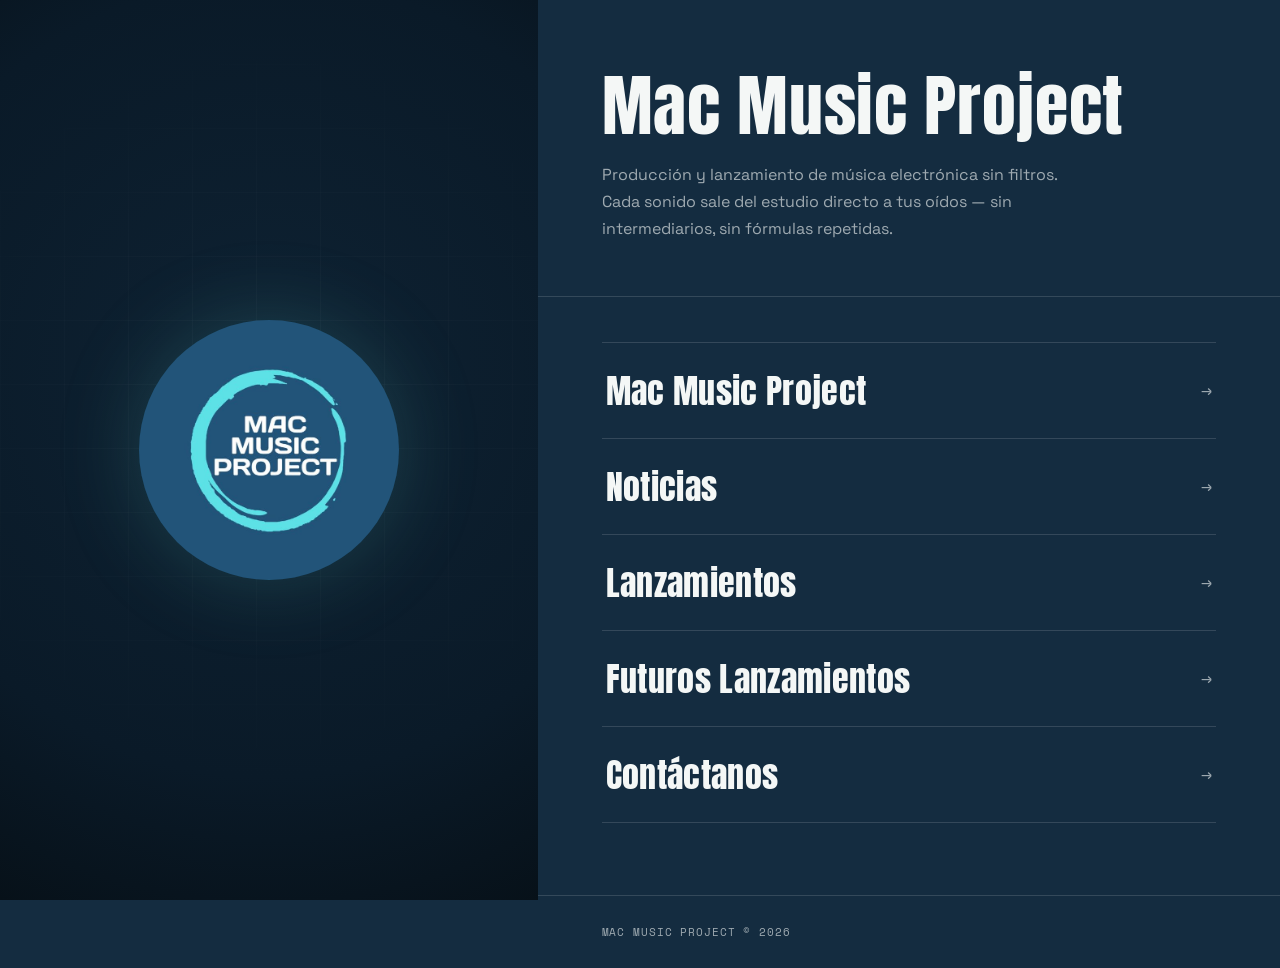
<file: index.html>
<!DOCTYPE html>
<html lang="es">
<head>
<meta charset="UTF-8">
<meta name="viewport" content="width=device-width, initial-scale=1">
<title>MAC Music Project</title>
<meta name="description" content="Mac Music Project — producción, lanzamientos y noticias del proyecto.">
<link rel="icon" href="assets/logo.jpg">
<link rel="preconnect" href="https://fonts.googleapis.com">
<link href="https://fonts.googleapis.com/css2?family=Anton&family=Space+Grotesk:wght@400;500&family=Space+Mono:wght@400;700&display=swap" rel="stylesheet">
<link rel="stylesheet" href="style.css">
</head>
<body data-page="home">

<div class="layout">

  <!-- STATIC BRAND HALF -->
  <aside class="brand-panel" aria-label="Mac Music Project">
    <div class="brand-mark">
      
      <img src="assets/logo.jpg" alt="MAC Music Project logo">
      <!--<<p class="brand-caption">Est. Proyecto Musical &middot; <a href="mailto:mac@macmusicproject.com">mac@macmusicproject.com</a></p> -->
    </div>
  </aside>

  <!-- CONTENT HALF -->
  <main class="content-panel">

    <section class="hero">
      <h1>Mac Music&nbsp;Project</h1>
      <p>Producción y lanzamiento de música electrónica sin filtros. Cada sonido sale del estudio directo a tus oídos — sin intermediarios, sin fórmulas repetidas.</p>
    </section>

    <nav class="tracklist" aria-label="Secciones del sitio">

      <a class="nav-btn" href="index.html">
        <span class="nav-btn-label">Mac Music Project</span>
        <span class="nav-btn-desc">Inicio</span>
        <span class="nav-btn-arrow">→</span>
      </a>

      <a class="nav-btn" href="noticias.html">
        <span class="nav-btn-label">Noticias</span>
        <span class="nav-btn-desc">Lo último del proyecto</span>
        <span class="nav-btn-arrow">→</span>
      </a>

      <a class="nav-btn" href="lanzamientos.html">
        <span class="nav-btn-label">Lanzamientos</span>
        <span class="nav-btn-desc">Música ya disponible</span>
        <span class="nav-btn-arrow">→</span>
      </a>

      <a class="nav-btn" href="futuros-lanzamientos.html">
        <span class="nav-btn-label">Futuros Lanzamientos</span>
        <span class="nav-btn-desc">Próximo en el calendario</span>
        <span class="nav-btn-arrow">→</span>
      </a>

      <a class="nav-btn" href="contactanos.html">
        <span class="nav-btn-label">Contáctanos</span>
        <span class="nav-btn-desc">Hablemos</span>
        <span class="nav-btn-arrow">→</span>
      </a>
    </nav>

    <footer class="site-footer">MAC Music Project &copy; 2026</footer>
  </main>

</div>

<script src="script.js"></script>
</body>
</html>
</file>
<file: style.css>
/* ============================================================
   MAC MUSIC PROJECT — shared stylesheet
   ============================================================ */

@font-face { font-display: swap; }

:root {
  --ink: #0e2233;
  --ink-2: #0a1a28;
  --panel: #142c40;
  --panel-soft: #17324a;
  --accent: #5fd8ce;
  --accent-dim: rgba(95, 216, 206, 0.35);
  --warm: #ff6b4a;
  --paper: #f4f7f6;
  --paper-dim: rgba(244, 247, 246, 0.62);
  --line: rgba(244, 247, 246, 0.14);

  --font-display: "Anton", "Arial Narrow", sans-serif;
  --font-body: "Space Grotesk", "Helvetica Neue", Arial, sans-serif;
  --font-mono: "Space Mono", "Courier New", monospace;
}

* { box-sizing: border-box; }

html { scroll-behavior: smooth; }

body {
  margin: 0;
  background: var(--panel);
  color: var(--paper);
  font-family: var(--font-body);
  -webkit-font-smoothing: antialiased;
}

a { color: inherit; text-decoration: none; }

::selection { background: var(--accent); color: var(--ink); }

:focus-visible {
  outline: 2px solid var(--accent);
  outline-offset: 3px;
}

/* ---------- layout skeleton ---------- */

.layout {
  display: flex;
  min-height: 100vh;
}

/* left / static brand half */

.brand-panel {
  position: fixed;
  inset: 0 50% 0 0;
  width: 42%;
  height: 100vh;
  display: flex;
  align-items: center;
  justify-content: center;
  background:
    radial-gradient(circle at 50% 42%, var(--ink) 0%, var(--ink-2) 68%, #071119 100%);
  overflow: hidden;
}

.brand-panel::after {
  content: "";
  position: absolute;
  inset: 0;
  background-image:
    linear-gradient(var(--line) 1px, transparent 1px),
    linear-gradient(90deg, var(--line) 1px, transparent 1px);
  background-size: 64px 64px;
  opacity: 0.25;
  mask-image: radial-gradient(circle at 50% 45%, black, transparent 70%);
}

.brand-mark {
  position: relative;
  z-index: 2;
  display: flex;
  flex-direction: column;
  align-items: center;
  gap: 28px;
  animation: rise 900ms cubic-bezier(.2,.8,.2,1) both;
}

.brand-mark img {
  width: min(260px, 32vw);
  height: auto;
  border-radius: 50%;
  animation: breathe 6s ease-in-out infinite;
  filter: drop-shadow(0 0 40px rgba(95,216,206,0.18));
}

.brand-ring {
  position: absolute;
  width: min(320px, 40vw);
  height: min(320px, 40vw);
  z-index: 1;
  pointer-events: none;
}

.brand-ring circle {
  fill: none;
  stroke: var(--accent);
  stroke-width: 2;
  stroke-linecap: round;
  stroke-dasharray: 900;
  stroke-dashoffset: 900;
  opacity: 0.55;
  animation: draw 2.2s cubic-bezier(.16,.84,.44,1) 300ms forwards;
}

.brand-caption {
  font-family: var(--font-mono);
  font-size: 12px;
  letter-spacing: 0.28em;
  text-transform: uppercase;
  color: var(--paper-dim);
  text-align: center;
}

.brand-caption a { color: var(--accent); }
.brand-caption a:hover { text-decoration: underline; }

/* right / content half */

.content-panel {
  margin-left: 42%;
  width: 58%;
  min-height: 100vh;
  background: var(--panel);
  display: flex;
  flex-direction: column;
}

/* slim top nav used on interior pages */

.subnav {
  display: flex;
  align-items: center;
  justify-content: space-between;
  gap: 20px;
  flex-wrap: wrap;
  padding: 28px clamp(24px, 5vw, 64px);
  border-bottom: 1px solid var(--line);
}

.subnav-home {
  font-family: var(--font-display);
  font-size: 15px;
  letter-spacing: 0.04em;
  color: var(--paper);
}

.subnav-home span { color: var(--accent); }

.subnav-links {
  display: flex;
  flex-wrap: wrap;
  gap: 18px;
  font-family: var(--font-mono);
  font-size: 11px;
  letter-spacing: 0.1em;
  text-transform: uppercase;
}

.subnav-links a {
  color: var(--paper-dim);
  padding-bottom: 3px;
  border-bottom: 1px solid transparent;
  transition: color 180ms ease, border-color 180ms ease;
}

.subnav-links a:hover,
.subnav-links a[aria-current="page"] {
  color: var(--accent);
  border-color: var(--accent);
}

/* hero block (home page) */

.hero {
  padding: clamp(48px, 8vh, 96px) clamp(24px, 5vw, 64px) clamp(32px, 6vh, 64px);
  border-bottom: 1px solid var(--line);
}

.eyebrow {
  display: inline-flex;
  align-items: center;
  gap: 10px;
  font-family: var(--font-mono);
  font-size: 11px;
  letter-spacing: 0.24em;
  text-transform: uppercase;
  color: var(--accent);
  margin-bottom: 22px;
}

.eyebrow::before {
  content: "";
  width: 18px;
  height: 1px;
  background: var(--accent);
}

.hero h1 {
  font-family: var(--font-display);
  font-weight: 400;
  font-size: clamp(40px, 6vw, 68px);
  line-height: 0.98;
  letter-spacing: 0.01em;
  margin: 0 0 22px;
}

.hero p {
  max-width: 46ch;
  font-size: 16px;
  line-height: 1.7;
  color: var(--paper-dim);
  margin: 0;
}

/* nav track list (home page buttons) */

.tracklist {
  padding: clamp(28px, 5vh, 48px) clamp(24px, 5vw, 64px) clamp(48px, 8vh, 96px);
}

.tracklist .eyebrow { margin-bottom: 28px; }

.nav-btn {
  --stagger: 0ms;
  display: flex;
  align-items: center;
  gap: 22px;
  padding: 22px 4px;
  border-top: 1px solid var(--line);
  opacity: 0;
  transform: translateY(14px);
  animation: rise 620ms cubic-bezier(.2,.8,.2,1) forwards;
  animation-delay: var(--stagger);
  position: relative;
  overflow: hidden;
}

.tracklist .nav-btn:last-child { border-bottom: 1px solid var(--line); }

.nav-btn::before {
  content: "";
  position: absolute;
  inset: 0;
  background: linear-gradient(90deg, var(--accent-dim), transparent);
  transform: translateX(-101%);
  transition: transform 360ms cubic-bezier(.2,.8,.2,1);
  z-index: 0;
}

.nav-btn:hover::before,
.nav-btn:focus-visible::before { transform: translateX(0); }

.nav-btn-code {
  font-family: var(--font-mono);
  font-size: 12px;
  color: var(--paper-dim);
  min-width: 32px;
  position: relative;
  z-index: 1;
}

.nav-btn-label {
  font-family: var(--font-display);
  font-weight: 400;
  font-size: clamp(24px, 3.4vw, 34px);
  letter-spacing: 0.01em;
  flex: 1;
  position: relative;
  z-index: 1;
  transition: color 180ms ease, transform 220ms ease;
}

.nav-btn:hover .nav-btn-label,
.nav-btn:focus-visible .nav-btn-label {
  color: var(--accent);
  transform: translateX(6px);
}

.nav-btn-desc {
  font-family: var(--font-body);
  font-size: 13px;
  color: var(--paper-dim);
  position: relative;
  z-index: 1;
  display: none;
}

.nav-btn-arrow {
  font-family: var(--font-mono);
  font-size: 18px;
  color: var(--paper-dim);
  position: relative;
  z-index: 1;
  transition: transform 220ms ease, color 220ms ease;
}

.nav-btn:hover .nav-btn-arrow,
.nav-btn:focus-visible .nav-btn-arrow {
  color: var(--warm);
  transform: translateX(4px);
}

/* generic page body */

.page-body {
  padding: clamp(40px, 7vh, 72px) clamp(24px, 5vw, 64px) clamp(64px, 10vh, 120px);
  flex: 1;
}

.page-body h1 {
  font-family: var(--font-display);
  font-weight: 400;
  font-size: clamp(34px, 5vw, 52px);
  margin: 0 0 20px;
}

.page-body > p.lede {
  max-width: 52ch;
  color: var(--paper-dim);
  line-height: 1.7;
  font-size: 15px;
  margin: 0 0 48px;
}

/* empty-state / invitation card */

.empty-state {
  border: 1px dashed var(--line);
  border-radius: 4px;
  padding: 40px clamp(20px, 4vw, 40px);
  display: flex;
  flex-direction: column;
  gap: 16px;
  align-items: flex-start;
  position: relative;
}

.empty-state .ring-mini {
  width: 34px;
  height: 34px;
  flex-shrink: 0;
}

.empty-state .ring-mini circle {
  fill: none;
  stroke: var(--accent);
  stroke-width: 2.5;
  stroke-linecap: round;
  opacity: 0.7;
}

.empty-state h2 {
  font-family: var(--font-display);
  font-weight: 400;
  font-size: 20px;
  margin: 0;
}

.empty-state p {
  color: var(--paper-dim);
  font-size: 14px;
  line-height: 1.7;
  margin: 0;
  max-width: 48ch;
}

/* tracklist-style table used on lanzamientos / futuros-lanzamientos */

.release-row {
  display: grid;
  grid-template-columns: 48px 1fr auto;
  gap: 18px;
  align-items: center;
  padding: 18px 4px;
  border-top: 1px dashed var(--line);
  color: var(--paper-dim);
}

.release-row:last-child { border-bottom: 1px dashed var(--line); }

.release-row .code { font-family: var(--font-mono); font-size: 12px; color: var(--accent); }
.release-row .title { font-family: var(--font-body); font-size: 15px; }
.release-row .date { font-family: var(--font-mono); font-size: 12px; }

/* release cards — Spotify / YouTube / TikTok embeds */

.release-grid {
  display: grid;
  grid-template-columns: repeat(auto-fill, minmax(280px, 1fr));
  gap: 24px;
  margin-top: 8px;
}

.release-card {
  border: 1px solid var(--line);
  border-radius: 4px;
  overflow: hidden;
  background: var(--panel-soft);
  display: flex;
  flex-direction: column;
}

.release-thumb {
  position: relative;
  display: block;
  width: 100%;
  aspect-ratio: 1 / 1;
  border: 0;
  padding: 0;
  margin: 0;
  cursor: pointer;
  overflow: hidden;
  background: var(--ink-2);
}

.release-thumb img {
  width: 100%;
  height: 100%;
  object-fit: cover;
  display: block;
  transition: transform 320ms ease, filter 320ms ease;
  filter: saturate(0.85);
}

.release-thumb:hover img,
.release-thumb:focus-visible img {
  transform: scale(1.05);
  filter: saturate(1);
}

.release-thumb-play {
  position: absolute;
  inset: 0;
  display: flex;
  align-items: center;
  justify-content: center;
  font-size: 26px;
  color: var(--paper);
  background: rgba(14, 34, 51, 0.38);
  transition: background 200ms ease;
}

.release-thumb:hover .release-thumb-play,
.release-thumb:focus-visible .release-thumb-play {
  background: rgba(14, 34, 51, 0.55);
  color: var(--accent);
}

.release-card-head {
  display: flex;
  flex-wrap: wrap;
  align-items: baseline;
  gap: 10px;
  padding: 16px 18px 4px;
}

.release-badge {
  font-family: var(--font-mono);
  font-size: 10px;
  letter-spacing: 0.12em;
  text-transform: uppercase;
  color: var(--accent);
  border: 1px solid var(--accent-dim);
  border-radius: 2px;
  padding: 2px 8px;
}

.release-badge--upcoming {
  color: var(--warm);
  border-color: rgba(255, 107, 74, 0.35);
}

.release-badge--news {
  color: var(--paper);
  border-color: var(--line);
  background: rgba(244, 247, 246, 0.06);
}

.release-source-link {
  display: inline-flex;
  align-items: center;
  gap: 8px;
  margin-top: 12px;
  font-family: var(--font-body);
  font-size: 13px;
  font-weight: 500;
  color: var(--accent);
  transition: gap 180ms ease;
}

.release-source-link:hover {
  gap: 12px;
  text-decoration: underline;
}

.release-source-link .arrow {
  font-family: var(--font-mono);
}

.release-thumb-info {
  font-size: 20px;
}

.release-card-title {
  font-family: var(--font-body);
  font-weight: 500;
  font-size: 15px;
}

.release-card-desc {
  font-family: var(--font-body);
  font-size: 12px;
  color: var(--paper-dim);
  width: 100%;
}

.release-card-body:not(:empty) {
  padding: 14px 18px 18px;
}

.release-embed {
  border: none;
  display: block;
  width: 100%;
}

.release-embed--video {
  height: auto;
  background: #000;
}

.release-embed-wrap {
  position: relative;
  width: 100%;
  padding-top: 56.25%; /* 16:9 */
}

.release-embed-wrap .release-embed {
  position: absolute;
  inset: 0;
  height: 100%;
}

.release-card-body .tiktok-embed {
  margin: 0 auto;
}

.release-synopsis {
  padding: 12px 18px 18px;
  border-top: 1px dashed var(--line);
  font-family: var(--font-body);
  font-size: 13px;
  line-height: 1.7;
  color: var(--paper-dim);
}

/* contact page */

.contact-card {
  display: inline-flex;
  flex-direction: column;
  gap: 22px;
  align-items: flex-start;
}

.mail-btn {
  display: inline-flex;
  align-items: center;
  gap: 14px;
  font-family: var(--font-display);
  font-size: clamp(22px, 3vw, 30px);
  padding: 18px 28px;
  border: 1px solid var(--accent);
  color: var(--accent);
  border-radius: 2px;
  transition: background 200ms ease, color 200ms ease;
}

.mail-btn:hover {
  background: var(--accent);
  color: var(--ink);
}

.mail-btn .arrow { font-family: var(--font-mono); }

/* footer */

.site-footer {
  padding: 28px clamp(24px, 5vw, 64px);
  border-top: 1px solid var(--line);
  font-family: var(--font-mono);
  font-size: 11px;
  letter-spacing: 0.08em;
  color: var(--paper-dim);
  text-transform: uppercase;
}

.site-footer a,
.site-footer .manage-cookies-link {
  color: var(--paper-dim);
  font-family: inherit;
  font-size: inherit;
  letter-spacing: inherit;
  text-transform: inherit;
}

.site-footer a:hover,
.site-footer .manage-cookies-link:hover {
  color: var(--accent);
}

/* ---------- animations ---------- */

@keyframes rise {
  from { opacity: 0; transform: translateY(14px); }
  to   { opacity: 1; transform: translateY(0); }
}

@keyframes breathe {
  0%, 100% { transform: scale(1); }
  50%      { transform: scale(1.025); }
}

@keyframes draw {
  to { stroke-dashoffset: 0; }
}

@media (prefers-reduced-motion: reduce) {
  .brand-mark, .nav-btn, .brand-mark img { animation: none !important; }
  .brand-ring circle { stroke-dashoffset: 0; animation: none !important; }
}

/* ---------- responsive ---------- */

@media (max-width: 900px) {
  html, body { height: 100%; overflow: hidden; }

  .brand-panel {
    position: fixed;
    top: 0;
    left: 0;
    right: 0;
    inset: auto;
    width: 100%;
    height: 50dvh;
    min-height: 0;
    z-index: 100;
  }

  .content-panel {
    position: fixed;
    top: 50dvh;
    left: 0;
    right: 0;
    bottom: 0;
    margin-left: 0;
    width: 100%;
    min-height: 0;
    overflow-y: auto;
    padding-bottom: 80px;
    -webkit-overflow-scrolling: touch;
  }

  .brand-mark img { width: 42vw; max-width: 200px; }
  .subnav { padding: 20px 20px; }
  .page-body, .tracklist, .hero { padding-left: 20px; padding-right: 20px; }
  .nav-btn-desc { display: none; }
  .contact-card { width: 100%; }
  .mail-btn {
    font-size: clamp(12px, 3vw, 15px);
    padding: 12px 16px;
    width: 100%;
    max-width: 100%;
    box-sizing: border-box;
    justify-content: center;
    text-align: center;
    white-space: nowrap;
  }
}
/* cookie consent banner + preferences panel */

.cookie-banner {
  position: fixed;
  left: 0;
  right: 0;
  bottom: 0;
  z-index: 500;
  background: var(--ink-2);
  border-top: 1px solid var(--line);
  box-shadow: 0 -8px 30px rgba(0, 0, 0, 0.35);
}

.cookie-banner-inner {
  max-width: 1100px;
  margin: 0 auto;
  padding: 20px clamp(20px, 4vw, 40px);
  display: flex;
  flex-wrap: wrap;
  align-items: center;
  gap: 20px;
  justify-content: space-between;
}

.cookie-banner-text {
  flex: 1 1 420px;
  font-family: var(--font-body);
  font-size: 13px;
  line-height: 1.6;
  color: var(--paper-dim);
  margin: 0;
}

.cookie-banner-text a {
  color: var(--accent);
  text-decoration: underline;
}

.cookie-banner-actions {
  display: flex;
  gap: 10px;
  flex-wrap: wrap;
}

.cookie-btn {
  font-family: var(--font-body);
  font-size: 13px;
  font-weight: 500;
  padding: 10px 18px;
  border-radius: 2px;
  cursor: pointer;
  border: 1px solid var(--line);
  background: transparent;
  color: var(--paper);
  white-space: nowrap;
}

/* Reject and Accept are intentionally the same visual weight —
   equal size, equal prominence, no dark patterns. */
.cookie-btn-reject,
.cookie-btn-accept {
  border-color: var(--accent);
}

.cookie-btn-accept {
  background: var(--accent);
  color: var(--ink);
}

.cookie-btn-reject {
  background: transparent;
  color: var(--accent);
}

.cookie-btn-config {
  background: transparent;
  color: var(--paper-dim);
}

.cookie-btn:hover {
  filter: brightness(1.1);
}

.cookie-config {
  position: fixed;
  inset: 0;
  z-index: 600;
  background: rgba(7, 17, 25, 0.7);
  display: flex;
  align-items: center;
  justify-content: center;
  padding: 20px;
}

.cookie-config[hidden] {
  display: none;
}

.cookie-config-inner {
  background: var(--panel);
  border: 1px solid var(--line);
  border-radius: 4px;
  max-width: 520px;
  width: 100%;
  padding: 28px clamp(20px, 4vw, 32px);
  max-height: 85vh;
  overflow-y: auto;
}

.cookie-config-inner h2 {
  font-family: var(--font-display);
  font-weight: 400;
  font-size: 22px;
  margin: 0 0 12px;
}

.cookie-config-intro {
  font-family: var(--font-body);
  font-size: 13px;
  color: var(--paper-dim);
  line-height: 1.6;
  margin: 0 0 20px;
}

.cookie-category {
  border-top: 1px solid var(--line);
  padding: 16px 0;
}

.cookie-category-head {
  display: flex;
  align-items: center;
  justify-content: space-between;
  gap: 12px;
}

.cookie-category-title {
  font-family: var(--font-body);
  font-weight: 500;
  font-size: 14px;
}

.cookie-category-badge {
  font-family: var(--font-mono);
  font-size: 10px;
  letter-spacing: 0.08em;
  text-transform: uppercase;
  color: var(--paper-dim);
  border: 1px solid var(--line);
  border-radius: 2px;
  padding: 2px 8px;
}

.cookie-category-desc {
  font-family: var(--font-body);
  font-size: 13px;
  color: var(--paper-dim);
  line-height: 1.6;
  margin: 8px 0 0;
}

.cookie-toggle {
  display: flex;
  align-items: center;
  gap: 10px;
  cursor: pointer;
}

.cookie-toggle input {
  width: 18px;
  height: 18px;
  accent-color: var(--accent);
  cursor: pointer;
}

.cookie-config-actions {
  display: flex;
  gap: 10px;
  justify-content: flex-end;
  margin-top: 24px;
  flex-wrap: wrap;
}

/* inline consent prompt shown in place of a release embed
   when third-party content hasn't been allowed yet */

.release-consent-prompt {
  padding: 16px 18px;
  font-family: var(--font-body);
  font-size: 13px;
  color: var(--paper-dim);
  line-height: 1.6;
}

.release-consent-prompt button {
  display: inline-block;
  margin-top: 10px;
  font-family: var(--font-body);
  font-size: 13px;
  font-weight: 500;
  padding: 8px 14px;
  border-radius: 2px;
  border: 1px solid var(--accent);
  background: var(--accent);
  color: var(--ink);
  cursor: pointer;
}

.manage-cookies-link {
  background: none;
  border: none;
  padding: 0;
  font: inherit;
  color: inherit;
  text-decoration: underline;
  cursor: pointer;
}

@media (max-width: 600px) {
  .cookie-banner-inner {
    flex-direction: column;
    align-items: stretch;
  }
  .cookie-banner-text {
    flex: none;
  }
  .cookie-banner-actions {
    justify-content: stretch;
  }
  .cookie-banner-actions .cookie-btn {
    flex: 1;
  }
}

/* Structured synopsis — shown only when playing */
.release-synopsis-wrapper {
  padding: 16px 18px;
  border-top: 1px dashed var(--line);
  margin-top: 0;
}

.synopsis-title {
  font-family: var(--font-display);
  font-size: clamp(1.2rem, 2.5vw, 1.5rem); /* H3 size */
  font-weight: 400;
  color: var(--paper);
  text-align: center;
  margin: 0 0 0.4rem 0;
  letter-spacing: 0.01em;
}

.synopsis-subtitle {
  font-family: var(--font-body); /* Switched to body font for H5 feel */
  font-size: clamp(0.95rem, 1.8vw, 1.1rem); /* H5 size */
  font-weight: 500; /* Normal/medium weight, no italic */
  font-style: normal;
  color: var(--paper-dim);
  text-align: center;
  margin: 0 0 1rem 0;
  letter-spacing: 0.02em;
}

.synopsis-body {
  line-height: 1.65;
  font-size: 0.875rem;
  color: var(--paper-dim);
}

.synopsis-body strong {
  color: var(--paper);
  font-weight: 300;
}
body[data-page="politica-cookies"] .cookie-banner {
  display: none;
}
</file>
